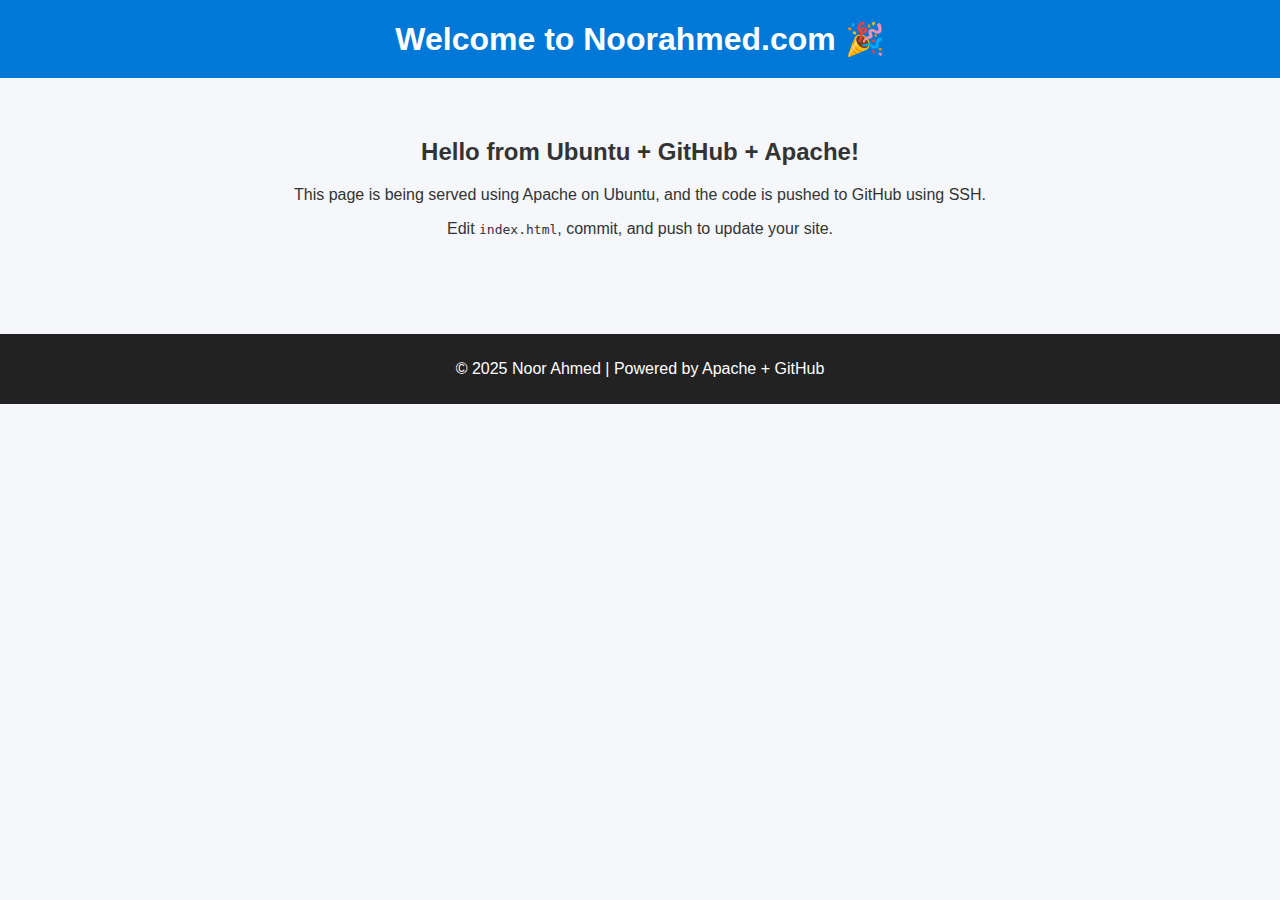
<file: index.html>
<!DOCTYPE html>
<html lang="en">
<head>
  <meta charset="UTF-8">
  <meta name="viewport" content="width=device-width, initial-scale=1.0">
  <title>Noor Website</title>
  <style>
    body {
      font-family: Arial, sans-serif;
      background: #f5f7fa;
      color: #333;
      margin: 0;
      padding: 0;
      text-align: center;
    }
    header {
      background: #0078d7;
      color: white;
      padding: 20px 0;
    }
    h1 {
      margin: 0;
    }
    main {
      padding: 40px 20px;
    }
    footer {
      margin-top: 40px;
      background: #222;
      color: white;
      padding: 10px;
    }
  </style>
</head>
<body>
  <header>
    <h1>Welcome to Noorahmed.com 🎉</h1>
  </header>
  <main>
    <h2>Hello from Ubuntu + GitHub + Apache!</h2>
    <p>This page is being served using Apache on Ubuntu, and the code is pushed to GitHub using SSH.</p>
    <p>Edit <code>index.html</code>, commit, and push to update your site.</p>
  </main>
  <footer>
    <p>&copy; 2025 Noor Ahmed | Powered by Apache + GitHub</p>
  </footer>
</body>
</html>
</file>
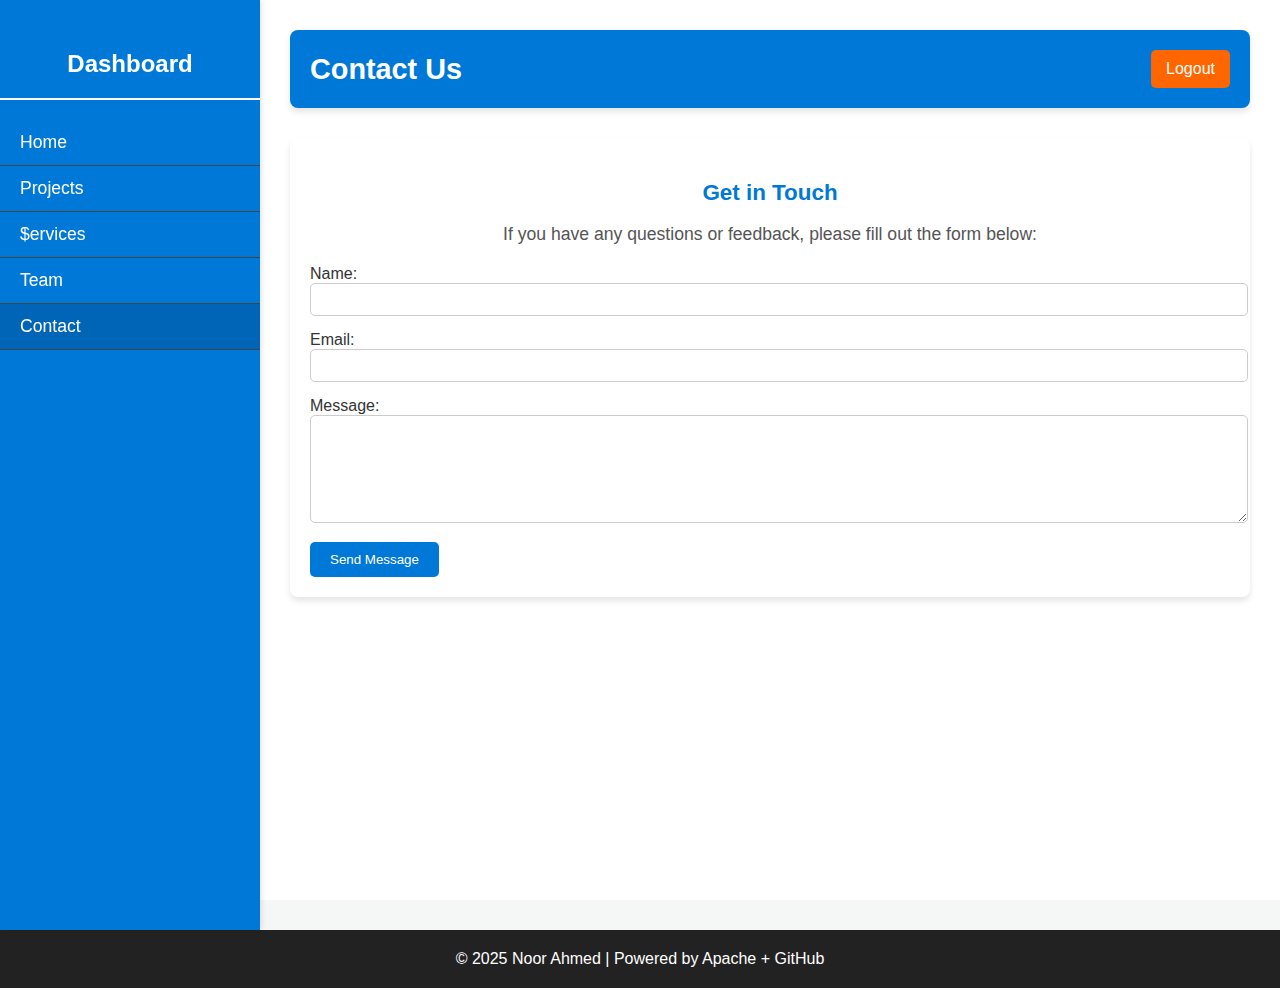
<file: contact.html>
<!DOCTYPE html>
<html lang="en">
<head>
  <meta charset="UTF-8">
  <meta name="viewport" content="width=device-width, initial-scale=1.0">
  <title>Contact - Dashboard</title>
  <link rel="stylesheet" href="style.css">
</head>
<body>
  <div class="container">
    <!-- Sidebar -->
    <div class="sidebar">
      <h2>Dashboard</h2>
      <a href="index.html">Home</a>
      <a href="projects.html">Projects</a>
      <a href="services.html">$ervices</a>
      <a href="team.html">Team</a>
      <a href="contact.html" class="active">Contact</a>
    </div>

    <!-- Main Content -->
    <main>
      <header>
        <h1>Contact Us</h1>
        <div><button>Logout</button></div>
      </header>

      <section class="content">
        <!-- Contact Card -->
        <div class="card" style="grid-column: span 2;">
          <h3>Get in Touch</h3>
          <p>If you have any questions or feedback, please fill out the form below:</p>
          
          <form action="mailto:noor@example.com" method="post" enctype="text/plain" style="text-align: left; margin-top: 20px;">
            <label for="name">Name:</label><br>
            <input type="text" id="name" name="name" style="width: 100%; padding: 8px; margin-bottom: 15px; border-radius: 5px; border: 1px solid #ccc;"><br>

            <label for="email">Email:</label><br>
            <input type="email" id="email" name="email" style="width: 100%; padding: 8px; margin-bottom: 15px; border-radius: 5px; border: 1px solid #ccc;"><br>

            <label for="message">Message:</label><br>
            <textarea id="message" name="message" rows="6" style="width: 100%; padding: 8px; margin-bottom: 15px; border-radius: 5px; border: 1px solid #ccc;"></textarea><br>

            <input type="submit" value="Send Message" style="background: #0078d7; color: white; padding: 10px 20px; border: none; border-radius: 5px; cursor: pointer;">
          </form>
        </div>
      </section>
    </main>
  </div>

  <footer>
    <p>&copy; 2025 Noor Ahmed | Powered by Apache + GitHub</p>
  </footer>
</body>
</html>
</file>
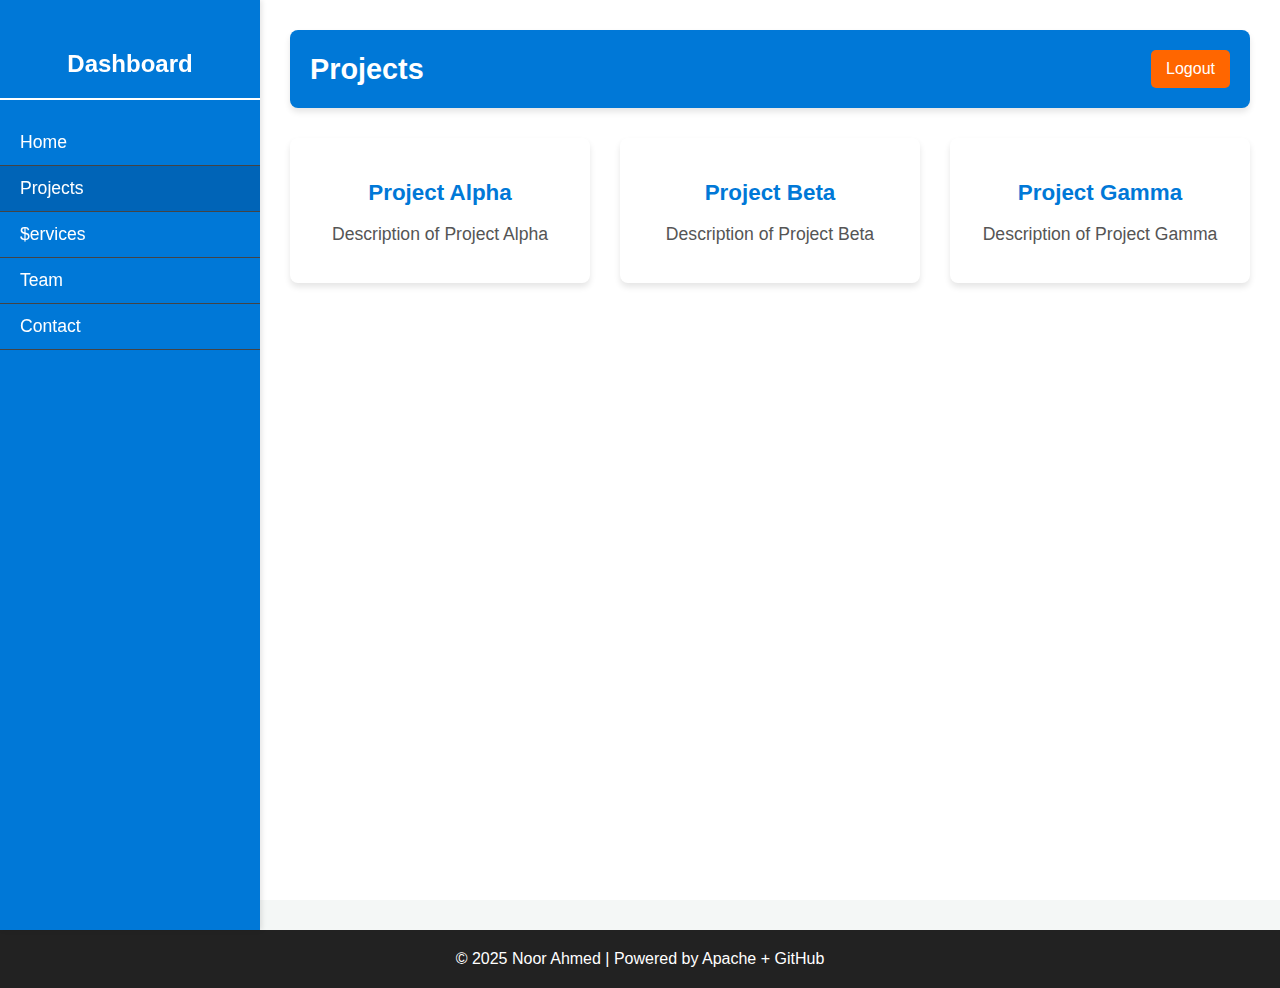
<file: projects.html>
<!DOCTYPE html>
<html lang="en">
<head>
  <meta charset="UTF-8">
  <meta name="viewport" content="width=device-width, initial-scale=1.0">
  <title>Projects - Dashboard</title>
  <link rel="stylesheet" href="style.css">
</head>
<body>
  <div class="container">
    <!-- Sidebar -->
    <div class="sidebar">
      <h2>Dashboard</h2>
      <a href="index.html">Home</a>
      <a href="projects.html" class="active">Projects</a>
      <a href="services.html">$ervices</a>
      <a href="team.html">Team</a>
      <a href="contact.html">Contact</a>
    </div>

    <!-- Main Content -->
    <main>
      <header>
        <h1>Projects</h1>
        <div><button>Logout</button></div>
      </header>

      <section class="content">
        <div class="card">
          <h3>Project Alpha</h3>
          <p>Description of Project Alpha</p>
        </div>
        <div class="card">
          <h3>Project Beta</h3>
          <p>Description of Project Beta</p>
        </div>
        <div class="card">
          <h3>Project Gamma</h3>
          <p>Description of Project Gamma</p>
        </div>
      </section>
    </main>
  </div>

  <footer>
    <p>&copy; 2025 Noor Ahmed | Powered by Apache + GitHub</p>
  </footer>
</body>
</html>
</file>
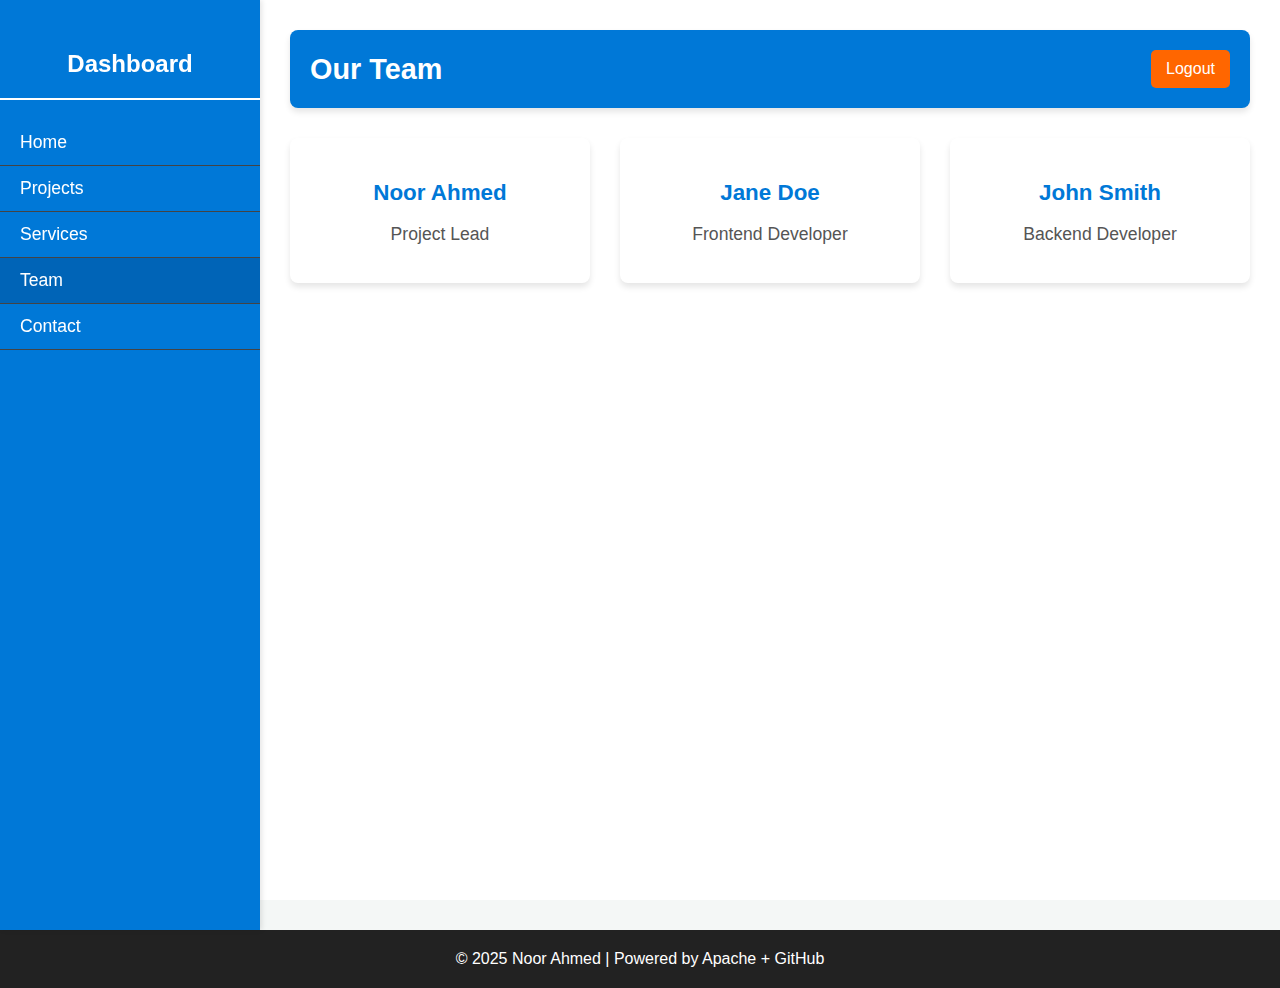
<file: team.html>
<!DOCTYPE html>
<html lang="en">
<head>
  <meta charset="UTF-8">
  <meta name="viewport" content="width=device-width, initial-scale=1.0">
  <title>Team - Dashboard</title>
  <link rel="stylesheet" href="style.css">
</head>
<body>
  <div class="container">
    <!-- Sidebar -->
    <div class="sidebar">
      <h2>Dashboard</h2>
      <a href="index.html">Home</a>
      <a href="projects.html">Projects</a>
      <a href="services.html">Services</a>
      <a href="team.html" class="active">Team</a>
      <a href="contact.html">Contact</a>
    </div>

    <!-- Main Content -->
    <main>
      <header>
        <h1>Our Team</h1>
        <div><button>Logout</button></div>
      </header>

      <section class="content">
        <div class="card">
          <h3>Noor Ahmed</h3>
          <p>Project Lead</p>
        </div>
        <div class="card">
          <h3>Jane Doe</h3>
          <p>Frontend Developer</p>
        </div>
        <div class="card">
          <h3>John Smith</h3>
          <p>Backend Developer</p>
        </div>
      </section>
    </main>
  </div>

  <footer>
    <p>&copy; 2025 Noor Ahmed | Powered by Apache + GitHub</p>
  </footer>
</body>
</html>
</file>
<file: style.css>
/* Global Styles */
body {
  font-family: 'Arial', sans-serif;
  margin: 0;
  padding: 0;
  background: #f4f7f6;
  color: #333;
}

/* Main Container */
.container {
  display: flex;
  min-height: 100vh;
  background: #e5e5e5;
}

/* Sidebar Styles */
.sidebar {
  width: 260px;
  background: #0078d7;
  color: white;
  padding-top: 30px;
  position: fixed;
  top: 0;
  left: 0;
  height: 100%;
  box-shadow: 2px 0 5px rgba(0, 0, 0, 0.1);
}
.sidebar h2 {
  text-align: center;
  font-size: 1.5rem;
  color: #fff;
  padding-bottom: 20px;
  border-bottom: 2px solid #fff;
}
.sidebar a {
  display: block;
  color: white;
  padding: 12px 20px;
  text-decoration: none;
  border-bottom: 1px solid #444;
  font-size: 1.1rem;
  transition: 0.3s ease;
}
.sidebar a:hover,
.sidebar a.active {
  background: #0064b7;
  color: white;
}

/* Main Content */
main {
  flex: 1;
  margin-left: 260px; /* Offset for sidebar */
  padding: 30px;
  background: #ffffff;
  overflow: auto;
}

/* Header Styles */
header {
  display: flex;
  justify-content: space-between;
  align-items: center;
  background: #0078d7;
  color: white;
  padding: 20px;
  border-radius: 8px;
  box-shadow: 0 4px 6px rgba(0, 0, 0, 0.1);
}
header h1 {
  margin: 0;
  font-size: 1.8rem;
}
header button {
  background: #ff6600;
  color: white;
  border: none;
  padding: 10px 15px;
  border-radius: 5px;
  cursor: pointer;
  font-size: 1rem;
}
header button:hover {
  background: #cc5200;
}

/* Content Section */
.content {
  display: grid;
  grid-template-columns: repeat(auto-fit, minmax(300px, 1fr));
  gap: 30px;
  margin-top: 30px;
}
.card {
  background: #fff;
  border-radius: 8px;
  box-shadow: 0 4px 6px rgba(0, 0, 0, 0.1);
  padding: 20px;
  text-align: center;
  transition: 0.3s ease;
}
.card:hover {
  transform: translateY(-10px);
  box-shadow: 0 6px 12px rgba(0, 0, 0, 0.2);
}
.card h3 {
  color: #0078d7;
  font-size: 1.4rem;
  margin-bottom: 10px;
}
.card p {
  color: #555;
  font-size: 1.1rem;
}

/* Footer */
footer {
  text-align: center;
  background: #222;
  color: white;
  padding: 20px 0;
  margin-top: 30px;
}
footer p {
  margin: 0;
  font-size: 1rem;
}

/* Responsiveness */
@media (max-width: 768px) {
  .container {
    flex-direction: column;
  }
  main {
    margin-left: 0;
  }
  .sidebar {
    width: 100%;
    position: relative;
    height: auto;
  }
}
</file>
